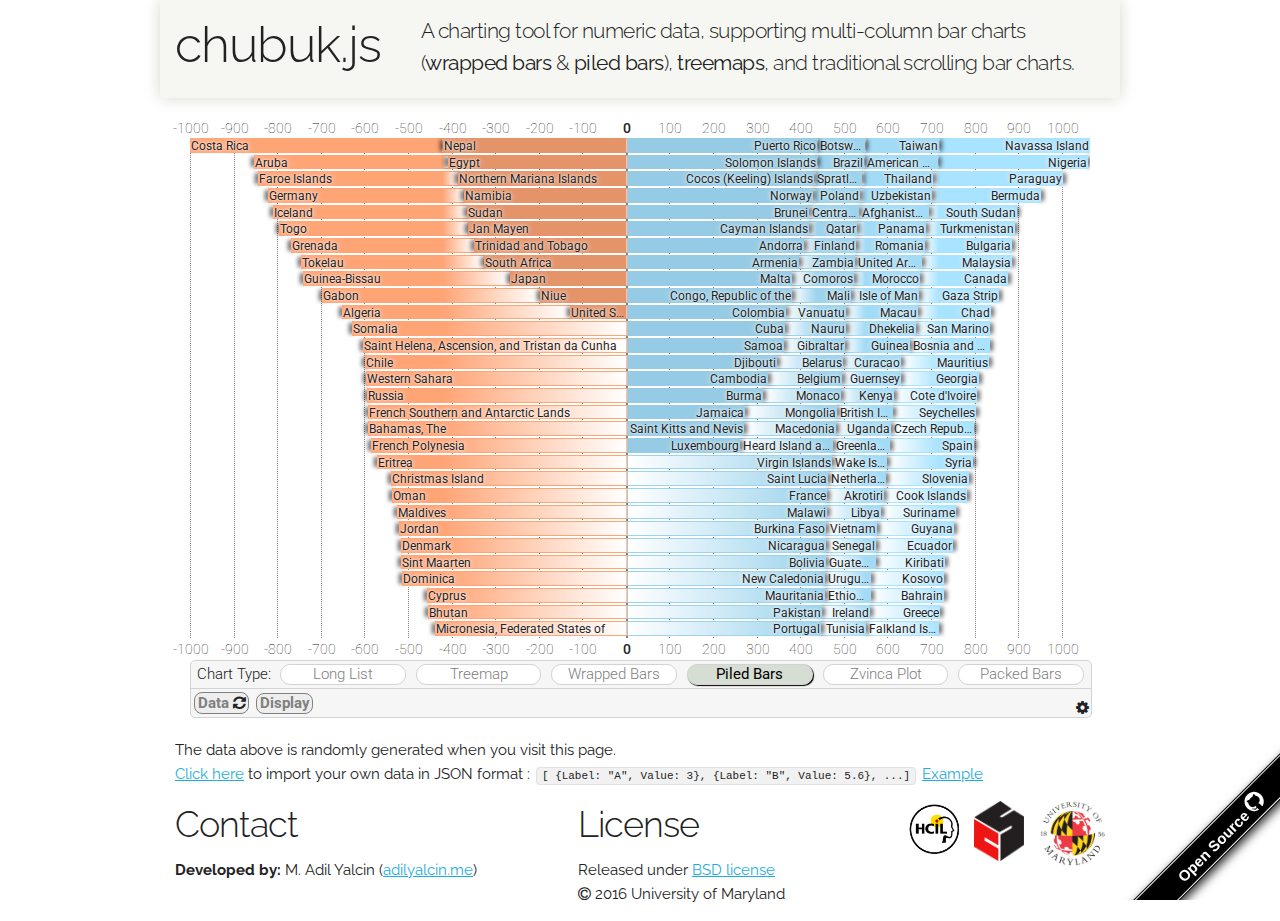
<file: index.html>
<!DOCTYPE html PUBLIC "-//W3C//DTD XHTML 1.0 Strict//EN" "http://www.w3.org/TR/xhtml1/DTD/xhtml1-strict.dtd">
<html xmlns="http://www.w3.org/1999/xhtml">
  <head>
    <title>Chubuk.JS - Charting Numbers</title><meta charset="utf-8">

    <link rel="stylesheet" href="./stylesheets/skeleton.css">

    <script type="text/javascript" src="./js/d3.3.5.5.min.js" charset="utf-8"></script>
    <script type="text/javascript" src="./js/jquery-1.11.1.min.js"></script>
    <link href="https://maxcdn.bootstrapcdn.com/font-awesome/4.6.3/css/font-awesome.min.css" rel="stylesheet" crossorigin="anonymous">
    <!-- chubuk stuff -->
    <script type="text/javascript" src="./chubuk.js" charset="utf-8"></script>
    <link rel="stylesheet" href="./chubuk.css" type="text/css" charset="utf-8">

    <link href='https://fonts.googleapis.com/css?family=Roboto:400,300,300italic,500,500italic,700,400italic,700italic' rel='stylesheet' type='text/css'>
    <link href="//fonts.googleapis.com/css?family=Raleway:400,300,600" rel="stylesheet" type="text/css">

<script type="text/javascript">

var dataGenerator = {
  theData: [],
  numOfItems: 150,
  datanegative: true,
  negativeRatio: 0.3,
  normal    : function(){ return this.normal_d3()*300;   },
  logNormal : function(){ return this.logNormal_d3()*20; },
  random    : function(){ return Math.random()*1000;     },
  selected  : null,
  normal_d3   : d3.random.normal(2.0,0.6),
  logNormal_d3: d3.random.logNormal(),
  /** -- */
  init: function(){
    this.selected = this.normal;
  },
  /** -- */
  shuffle: function(o){
    // http://stackoverflow.com/questions/6274339/how-can-i-shuffle-an-array-in-javascript
    for(var j, x, i = o.length; i; j = Math.floor(Math.random() * i), x = o[--i], o[i] = o[j], o[j] = x);
    return o;
  },
  /** -- */
  generateData: function(){
    this.theData = [];
    this.shuffle(countries); // Randomize labels
    for(var i=0; i<this.numOfItems; i++){
      this.theData.push({
        Value: Math.abs(this.selected()),
        Label: countries[i%countries.length]
      });
    }
    // set sign if the data can have negative values.
    if(this.datanegative){
      this.theData.forEach(function(d){
        d.Value *= ((Math.random()>this.negativeRatio)?1:-1);
      },this);
    }
    chubuk.theData = this.theData;
    chubuk.sortData_decr(true);
    chubuk.insertDOM_Records();
    $(".Chubuk").attr("datanegative",dataGenerator.datanegative);
  },
};

$(document).ready( function(){
  chubuk = new Chubuk();
  dataGenerator.init();

  chubuk.setSize($(".chartWrapper").width(),$(".chartWrapper").height());
  chubuk.setConfig("chart_type","piled_bars");
  chubuk.setConfig("showLabel",true);

  dataGenerator.generateData();

  // Insert configuration DOM

  // Data generation related callbacks
  $("input[name=dist_mode]").on("change", function(event) {
    dataGenerator.selected = dataGenerator[this.value];
    dataGenerator.generateData();
  });
  $(".negativeRatio").on("change",function(event){
    dataGenerator.negativeRatio = 1*this.value/100;
    dataGenerator.generateData();
    event.stopPropagation();
    event.preventDefault();
    return true;
  });
  $(".config_datanegative").click(function(event){
    dataGenerator.datanegative = !dataGenerator.datanegative;
    $(".Chubuk").attr("datanegative",dataGenerator.datanegative);
    dataGenerator.generateData();
    event.stopPropagation();
    event.preventDefault();
    return true;
  });
  $(".configHeading").click(function(){
    this.parentNode.setAttribute("active", this.parentNode.getAttribute("active")==="false");
  })
  $(".in_numItems").on("change",function(){
    dataGenerator.numOfItems = 1*this.value;
    dataGenerator.generateData();
  });

  $("#fileUploadClick").click(function(event){
    event.stopPropagation();
    event.preventDefault();
    $("#fileInput").click();
  });

  $("#fileInput").on("change",function(event){
    var f = event.target.files[0];
    if(f.type!=="application/json"){ 
      alert("Only JSON files are supported for now.");
      return;
    }
    var reader = new FileReader();
    // Closure to capture the file information.
    reader.onload = (function(theFile) {
      return function(e) {
        chubuk.theData = JSON.parse(e.target.result);
        chubuk.sortData_decr(true);
        chubuk.insertDOM_Records();
      };
    })(f);

    reader.readAsText(f);
  });
});

var countries = [
    "China","India","United States","Indonesia","Brazil","Pakistan","Nigeria","Bangladesh","Russia","Japan","Mexico","Philippines","Ethiopia","Vietnam","Egypt","Turkey","Germany","Iran","Congo, Democratic Republic of the","Thailand","France","United Kingdom","Italy","Burma","Tanzania","Korea, South","South Africa","Spain","Colombia","Kenya","Ukraine","Argentina","Algeria","Poland","Uganda","Sudan","Canada","Morocco","Iraq","Afghanistan","Nepal","Peru","Malaysia","Uzbekistan","Venezuela","Saudi Arabia","Yemen","Ghana","Korea, North","Mozambique","Taiwan","Madagascar","Cameroon","Cote d'Ivoire","Australia","Sri Lanka","Romania","Angola","Burkina Faso","Syria","Kazakhstan","Niger","Malawi","Chile","Netherlands","Mali","Ecuador","Cambodia","Guatemala","Zambia","Zimbabwe","Senegal","Rwanda","South Sudan","Guinea","Chad","Cuba","Tunisia","Portugal","Greece","Bolivia","Czech Republic","Belgium","Somalia","Burundi","Dominican Republic","Benin","Haiti","Hungary","Sweden","Azerbaijan","Belarus","Honduras","Austria","Switzerland","Tajikistan","Jordan","Israel","Togo","Serbia","Hong Kong","Bulgaria","Laos","Paraguay","Papua New Guinea","Eritrea","Libya","El Salvador","Lebanon","Nicaragua","Sierra Leone","United Arab Emirates","Kyrgyzstan","Denmark","Singapore","Slovakia","Central African Republic","Finland","Turkmenistan","Norway","Georgia","Ireland","Costa Rica","Congo, Republic of the","Croatia","New Zealand","Liberia","Bosnia and Herzegovina","Puerto Rico","Panama","Moldova","Mauritania","Lithuania","Uruguay","Oman","Armenia","Albania","Mongolia","Jamaica","Kuwait","West Bank","Namibia","Latvia","Botswana","Qatar","Macedonia","Slovenia","Lesotho","Gambia, The","Kosovo","Gaza Strip","Guinea-Bissau","Gabon","Swaziland","Mauritius","Bahrain","Estonia","Trinidad and Tobago","Timor-Leste","Cyprus","Fiji","Djibouti","Comoros","Guyana","Bhutan","Equatorial Guinea","Montenegro","Solomon Islands","Macau","Suriname","Western Sahara","Cabo Verde","Luxembourg","Brunei","Malta","Maldives","Belize","Bahamas, The","Iceland","Barbados","French Polynesia","New Caledonia","Vanuatu","Samoa","Sao Tome and Principe","Saint Lucia","Guam","Curacao","Aruba","Grenada","Tonga","Micronesia, Federated States of","Kiribati","Virgin Islands","Saint Vincent and the Grenadines","Jersey","Seychelles","Antigua and Barbuda","Isle of Man","Andorra","Dominica","Marshall Islands","Bermuda","Guernsey","Greenland","Cayman Islands","American Samoa","Saint Kitts and Nevis","Northern Mariana Islands","Faroe Islands","Turks and Caicos Islands","Sint Maarten","Liechtenstein","San Marino","British Virgin Islands","Saint Martin","Monaco","Gibraltar","Palau","Anguilla","Wallis and Futuna","Tuvalu","Cook Islands","Nauru","Saint Helena, Ascension, and Tristan da Cunha","Saint Barthelemy","Saint Pierre and Miquelon","Montserrat","Falkland Islands (Islas Malvinas)","Norfolk Island","Svalbard","Christmas Island","Tokelau","Niue","Holy See (Vatican City)","Cocos (Keeling) Islands","Pitcairn Islands","Akrotiri","Clipperton Island","Navassa Island","South Georgia and South Sandwich Islands","Spratly Islands","United States Pacific Island Wildlife Refuges","Coral Sea Islands","Jan Mayen","Ashmore and Cartier Islands","Paracel Islands","British Indian Ocean Territory","Wake Island","French Southern and Antarctic Lands","Dhekelia","Heard Island and McDonald Islands","Bouvet Island"
];

</script>
<style type="text/css" media="screen">
html, body {
  width: 100%;
  height: 100%;
  min-height: 100%;
  margin:0px;
  padding: 0px;
}
.Chubuk{
  height: 500px;
  margin: 0 auto;
  padding-top: 25px;
}
.indexHeader{
  padding: 1em 0em 0em 1em;
  background-color: rgb(246, 247, 242);
  box-shadow: 0px 0px 1em #D6D8CE;
}

.affilLogo{
  background-size: 65px;
  height: 65px;
  width: 65px;
  display: inline-block;
  background-repeat: no-repeat;
}

#logo_umd{
  background-image: url('./img/logo-umd.jpg');
}
#logo_cs{
  background-image: url('./img/logo-umd_cs_black.png');
  background-size: 50px 60px;
  background-position-x: 3px;
}
#logo_hcil{
  background-image: url('./img/logo-hcil.jpg');
}

#forkongithub a{
  background:#000;
  color:#fff;
  text-decoration:none;
  font-family:arial,sans-serif;
  text-align:center;
  font-weight:bold;
  padding:5px 40px;
  font-size:1em;
  line-height:1.5rem;
  position:relative;
  transition:0.5s;
}
#forkongithub a:hover{background:orangered;color:#fff;}
#forkongithub a::before,#forkongithub a::after{
  content:"";
  width:100%;
  display:block;
  position:absolute;
  top:1px;
  left:0;
  height:1px;
  background:#fff;
}
#forkongithub a::after{
  bottom:1px;
  top:auto;
}
#forkongithub .fa-github{ font-size:1.5em; }
@media screen and (min-width:800px){
  #forkongithub{
      position:fixed;
      display:block;
      bottom:0;
      right:0;
      width:200px;
      overflow:hidden;
      height:200px;
      z-index:9999;
      pointer-events: none;
  }
  #forkongithub a{
      width:200px;
      position:absolute;
      top:120px;
      right:-80px;
      transform:rotate(-45deg);
      -webkit-transform:rotate(-45deg);
      -ms-transform:rotate(-45deg);
      -moz-transform:rotate(-45deg);
      -o-transform:rotate(-45deg);
      box-shadow:4px 4px 10px rgba(0,0,0,0.8);
      pointer-events: all;
  }
}

</style>
	</head>
  <body>
  <div class="container">

    <div class="row indexHeader" >
      <div class="three columns">
        <h1>chubuk.js</h1>  
        </div>
      <div class="nine columns">
        <h5 style='font-size: 1.4em'>A charting tool for numeric data, supporting multi-column bar charts<br> (<b>wrapped bars</b> &amp; <b>piled bars</b>), <b>treemaps</b>, and traditional scrolling bar charts.</h5>  
        </div>
      </div>

    <div class="row" style='padding: 1em 2em 100px 2em'>
      <div class="twelve columns">
        <div class="Chubuk">
          <div class="configPanel" active="true">
            <div class="selectVizType"></div>
            <!-- Data Control -->
            <span class="configGroup configGroup_Data" active="false">
              <span class="configHeading">Data </span>
              <span class="configOpt dataDistr">
                <input name="dist_mode" type="radio" value="random" id="dist_mode_random">
                    <label class="dist_mode_label" for="dist_mode_random">Rand </label>
                <input name="dist_mode" type="radio" value="normal" id="dist_mode_normal" checked>
                    <label class="dist_mode_label" for="dist_mode_normal">Norm. </label>
                <input name="dist_mode" type="radio" value="logNormal" id="dist_mode_logNormal">
                    <label class="dist_mode_label" for="dist_mode_logNormal">Skewed </label>
                </span>
              <span class="configOpt numItems">
                 # Rec: <input class="in_numItems" type="number" min="100" max="5000" value="150" /> 
                </span>
              <span class="configOpt config_datanegative">
                <span class="fa"></span><span class="opt_label">&lt;0</span>
                <input type="range" min="0" max="100" value="50" class="negativeRatio">
                </span>
              <span class="refreshData fa fa-refresh" onclick="dataGenerator.generateData()"></span>
              </span> <!-- / Data Control -->
            </div>
          </div>
        </div>
      </div>

      <div class="row" style='margin: 0 1em 1em 1em;'>
        <div class="twelve columns">
          The data above is randomly generated when you visit this page.<br>
          <span style="display: none;"><input type="file" id='fileInput'></span>

          <a href='#' id="fileUploadClick">Click here</a> to import your own data in JSON format :
          <code>[ {Label: "A", Value: 3}, {Label: "B", Value: 5.6}, ...]</code> 
          <a href='./exampleData.json' target='_blank'>Example</a>
        </div>
      </div>

      <div class="row" style='margin: 1em;'>
        <div class="five columns">
          <h3 style='margin-bottom: 10px;'>Contact</h3>
          <b>Developed by:</b> M. Adil Yalcin (<a href='http://www.adilyalcin.me' target='_blank'>adilyalcin.me</a>)
          </div>
        <div class="four columns">
          <h3 style='margin-bottom: 10px;'>License</h3>
          Released under 
          <a href='https://github.com/adilyalcin/chubuk.js/blob/gh-pages/LICENSE' target='_blank'>BSD license</a><br>
          <i class=' fa fa-copyright'></i>  2016 University of Maryland
          </div>
        <div class="three columns affiliations" style='text-align: right;'>
          <a href="http://www.cs.umd.edu/hcil" target="_blank">
            <span id="logo_hcil" class="affilLogo" title="Human Computer Interaction Lab"></a>
          <a href="http://www.cs.umd.edu" target="_blank">
            <span id="logo_cs" class="affilLogo" title="Computer Science Department"></span></a>
          <a href="http://www.umd.edu" target="_blank">
            <span id="logo_umd" class="affilLogo" title="University of Maryland, College Park"></a>
          </div>
      </div>
    </div>


    <div id="forkongithub">
      <a href="https://github.com/adilyalcin/chubuk.js" target='_blank'> Open Source <i class="fa fa-github"></i></a>
      </div>
  </body>
</html>
</file>
<file: stylesheets/skeleton.css>
/*
* Skeleton V2.0.4
* Copyright 2014, Dave Gamache
* www.getskeleton.com
* Free to use under the MIT license.
* http://www.opensource.org/licenses/mit-license.php
* 12/29/2014
*/


/* Table of contents
––––––––––––––––––––––––––––––––––––––––––––––––––
- Grid
- Base Styles
- Typography
- Links
- Buttons
- Forms
- Lists
- Code
- Tables
- Spacing
- Utilities
- Clearing
- Media Queries
*/


/* Grid
–––––––––––––––––––––––––––––––––––––––––––––––––– */
.container {
  position: relative;
  width: 100%;
  max-width: 960px;
  margin: 0 auto;
  padding: 0 20px;
  box-sizing: border-box; }
.column,
.columns {
  width: 100%;
  float: left;
  box-sizing: border-box; }

/* For devices larger than 400px */
@media (min-width: 400px) {
  .container {
    width: 85%;
    padding: 0; }
}

/* For devices larger than 550px */
@media (min-width: 550px) {
  .container {
    width: 80%; }
  .column,
  .columns {
    margin-left: 4%; }
  .column:first-child,
  .columns:first-child {
    margin-left: 0; }

  .one.column,
  .one.columns                    { width: 4.66666666667%; }
  .two.columns                    { width: 13.3333333333%; }
  .three.columns                  { width: 22%;            }
  .four.columns                   { width: 30.6666666667%; }
  .five.columns                   { width: 39.3333333333%; }
  .six.columns                    { width: 48%;            }
  .seven.columns                  { width: 56.6666666667%; }
  .eight.columns                  { width: 65.3333333333%; }
  .nine.columns                   { width: 74.0%;          }
  .ten.columns                    { width: 82.6666666667%; }
  .eleven.columns                 { width: 91.3333333333%; }
  .twelve.columns                 { width: 100%; margin-left: 0; }

  .one-third.column               { width: 30.6666666667%; }
  .two-thirds.column              { width: 65.3333333333%; }

  .one-half.column                { width: 48%; }

  /* Offsets */
  .offset-by-one.column,
  .offset-by-one.columns          { margin-left: 8.66666666667%; }
  .offset-by-two.column,
  .offset-by-two.columns          { margin-left: 17.3333333333%; }
  .offset-by-three.column,
  .offset-by-three.columns        { margin-left: 26%;            }
  .offset-by-four.column,
  .offset-by-four.columns         { margin-left: 34.6666666667%; }
  .offset-by-five.column,
  .offset-by-five.columns         { margin-left: 43.3333333333%; }
  .offset-by-six.column,
  .offset-by-six.columns          { margin-left: 52%;            }
  .offset-by-seven.column,
  .offset-by-seven.columns        { margin-left: 60.6666666667%; }
  .offset-by-eight.column,
  .offset-by-eight.columns        { margin-left: 69.3333333333%; }
  .offset-by-nine.column,
  .offset-by-nine.columns         { margin-left: 78.0%;          }
  .offset-by-ten.column,
  .offset-by-ten.columns          { margin-left: 86.6666666667%; }
  .offset-by-eleven.column,
  .offset-by-eleven.columns       { margin-left: 95.3333333333%; }

  .offset-by-one-third.column,
  .offset-by-one-third.columns    { margin-left: 34.6666666667%; }
  .offset-by-two-thirds.column,
  .offset-by-two-thirds.columns   { margin-left: 69.3333333333%; }

  .offset-by-one-half.column,
  .offset-by-one-half.columns     { margin-left: 52%; }

}


/* Base Styles
–––––––––––––––––––––––––––––––––––––––––––––––––– */
/* NOTE
html is set to 62.5% so that all the REM measurements throughout Skeleton
are based on 10px sizing. So basically 1.5rem = 15px :) */
html {
  font-size: 62.5%; }
body {
  font-size: 1.5em; /* currently ems cause chrome bug misinterpreting rems on body element */
  line-height: 1.6;
  font-weight: 400;
  font-family: "Raleway", "HelveticaNeue", "Helvetica Neue", Helvetica, Arial, sans-serif;
  color: #222; }


/* Typography
–––––––––––––––––––––––––––––––––––––––––––––––––– */
h1, h2, h3, h4, h5, h6 {
  margin-top: 0;
  margin-bottom: 2rem;
  font-weight: 300; }
h1 { font-size: 4.0rem; line-height: 1.2;  letter-spacing: -.1rem;}
h2 { font-size: 3.6rem; line-height: 1.25; letter-spacing: -.1rem; }
h3 { font-size: 3.0rem; line-height: 1.3;  letter-spacing: -.1rem; }
h4 { font-size: 2.4rem; line-height: 1.35; letter-spacing: -.08rem; }
h5 { font-size: 1.8rem; line-height: 1.5;  letter-spacing: -.05rem; }
h6 { font-size: 1.5rem; line-height: 1.6;  letter-spacing: 0; }

/* Larger than phablet */
@media (min-width: 550px) {
  h1 { font-size: 5.0rem; }
  h2 { font-size: 4.2rem; }
  h3 { font-size: 3.6rem; }
  h4 { font-size: 3.0rem; }
  h5 { font-size: 2.4rem; }
  h6 { font-size: 1.5rem; }
}

p {
  margin-top: 0; }


/* Links
–––––––––––––––––––––––––––––––––––––––––––––––––– */
a {
  color: #1EAEDB; }
a:hover {
  color: #0FA0CE; }

al; }


/* Lists
–––––––––––––––––––––––––––––––––––––––––––––––––– */
ul {
  list-style: circle inside; }
ol {
  list-style: decimal inside; }
ol, ul {
  padding-left: 0;
  margin-top: 0; }
ul ul,
ul ol,
ol ol,
ol ul {
  margin: 1.5rem 0 1.5rem 3rem;
  font-size: 90%; }
li {
  margin-bottom: 1rem; }


/* Code
–––––––––––––––––––––––––––––––––––––––––––––––––– */
code {
  padding: .2rem .5rem;
  margin: 0 .2rem;
  font-size: 90%;
  white-space: nowrap;
  background: #F1F1F1;
  border: 1px solid #E1E1E1;
  border-radius: 4px; }
pre > code {
  display: block;
  padding: 1rem 1.5rem;
  white-space: pre; }


/* Tables
–––––––––––––––––––––––––––––––––––––––––––––––––– */
th,
td {
  padding: 12px 15px;
  text-align: left;
  border-bottom: 1px solid #E1E1E1; }
th:first-child,
td:first-child {
  padding-left: 0; }
th:last-child,
td:last-child {
  padding-right: 0; }


/* Utilities
–––––––––––––––––––––––––––––––––––––––––––––––––– */
.u-full-width {
  width: 100%;
  box-sizing: border-box; }
.u-max-full-width {
  max-width: 100%;
  box-sizing: border-box; }
.u-pull-right {
  float: right; }
.u-pull-left {
  float: left; }


/* Misc
–––––––––––––––––––––––––––––––––––––––––––––––––– */
hr {
  margin-top: 3rem;
  margin-bottom: 3.5rem;
  border-width: 0;
  border-top: 1px solid #E1E1E1; }


/* Clearing
–––––––––––––––––––––––––––––––––––––––––––––––––– */

/* Self Clearing Goodness */
.container:after,
.row:after,
.u-cf {
  content: "";
  display: table;
  clear: both; }


/* Media Queries
–––––––––––––––––––––––––––––––––––––––––––––––––– */
/*
Note: The best way to structure the use of media queries is to create the queries
near the relevant code. For example, if you wanted to change the styles for buttons
on small devices, paste the mobile query code up in the buttons section and style it
there.
*/


/* Larger than mobile */
@media (min-width: 400px) {}

/* Larger than phablet (also point when grid becomes active) */
@media (min-width: 550px) {}

/* Larger than tablet */
@media (min-width: 750px) {}

/* Larger than desktop */
@media (min-width: 1000px) {}

/* Larger than Desktop HD */
@media (min-width: 1200px) {}
</file>
<file: chubuk.css>
/* Generated by less 2.5.1 */
/*********************************

chubuk.js

Copyright (c) 2016, University of Maryland
All rights reserved.

Redistribution and use in source and binary forms, with or without
modification, are permitted provided that the following conditions are met:

* Redistributions of source code must retain the above copyright notice, this
  list of conditions and the following disclaimer.

* Redistributions in binary form must reproduce the above copyright notice,
  this list of conditions and the following disclaimer in the documentation
  and/or other materials provided with the distribution.

* Neither the name of the University of Maryland nor the names of its contributors
  may not be used to endorse or promote products derived from this software
  without specific prior written permission.

THIS SOFTWARE IS PROVIDED BY THE COPYRIGHT HOLDERS AND CONTRIBUTORS "AS IS"
AND ANY EXPRESS OR IMPLIED WARRANTIES, INCLUDING, BUT NOT LIMITED TO, THE
IMPLIED WARRANTIES OF MERCHANTABILITY AND FITNESS FOR A PARTICULAR PURPOSE ARE
DISCLAIMED. IN NO EVENT SHALL MICHAEL BOSTOCK BE LIABLE FOR ANY DIRECT,
INDIRECT, INCIDENTAL, SPECIAL, EXEMPLARY, OR CONSEQUENTIAL DAMAGES (INCLUDING,
BUT NOT LIMITED TO, PROCUREMENT OF SUBSTITUTE GOODS OR SERVICES; LOSS OF USE,
DATA, OR PROFITS; OR BUSINESS INTERRUPTION) HOWEVER CAUSED AND ON ANY THEORY
OF LIABILITY, WHETHER IN CONTRACT, STRICT LIABILITY, OR TORT (INCLUDING
NEGLIGENCE OR OTHERWISE) ARISING IN ANY WAY OUT OF THE USE OF THIS SOFTWARE,
EVEN IF ADVISED OF THE POSSIBILITY OF SUCH DAMAGE.

************************************ */
.Chubuk {
  display: -webkit-box;
  display: -moz-box;
  display: -webkit-flex;
  display: -ms-flexbox;
  display: flex;
  -webkit-box-direction: normal;
  -moz-box-direction: normal;
  -webkit-box-orient: vertical;
  -moz-box-orient: vertical;
  -webkit-flex-direction: column;
  -ms-flex-direction: column;
  flex-direction: column;
  position: relative;
  font-family: 'Roboto', sans-serif;
  line-height: 1em;
}
.Chubuk .selectedVizType {
  background-color: #D6DED3;
  color: black;
  box-shadow: 1px 1px 1px black;
  font-weight: 400;
}
.Chubuk > .configPanel {
  font-family: 'Roboto', sans-serif;
  display: block;
  position: absolute;
  -webkit-user-select: none;
  -moz-user-select: none;
  -ms-user-select: none;
  user-select: none;
  left: 0px;
  bottom: -80px;
  z-index: 200;
  width: 100%;
  border-radius: 5px;
  border: solid 1px lightgray;
  margin: 0px;
  background-color: rgba(238, 238, 238, 0.5);
}
.Chubuk > .configPanel[active="false"] {
  border: solid 0px lightgray;
  margin: 1px;
}
.Chubuk > .configPanel[active="false"] > .selectVizType {
  display: none;
}
.Chubuk > .configPanel[active="false"] > .configGroup {
  display: none;
}
.Chubuk > .configPanel > .configVisiblityButton {
  position: absolute;
  right: 2px;
  bottom: 2px;
  cursor: pointer;
}
.Chubuk > .configPanel > .configVisiblityButton:hover {
  color: orangered;
}
.Chubuk > .configPanel > .selectVizType {
  padding: 2px;
  border-bottom: solid 1px lightgray;
  display: -webkit-box;
  display: -moz-box;
  display: -webkit-flex;
  display: -ms-flexbox;
  display: flex;
  -webkit-box-direction: normal;
  -moz-box-direction: normal;
  -webkit-box-orient: horizontal;
  -moz-box-orient: horizontal;
  -webkit-flex-direction: row;
  -ms-flex-direction: row;
  flex-direction: row;
}
.Chubuk > .configPanel > .selectVizType > .selectVizType-Header {
  display: block;
  padding: 4px;
  font-weight: 300;
}
.Chubuk > .configPanel > .selectVizType > .vizType {
  -webkit-box-flex: 1;
  -moz-box-flex: 1;
  -webkit-flex: 1;
  -ms-flex: 1;
  flex: 1;
  padding: 2px;
  border: solid 1px lightgray;
  font-weight: 300;
  border-radius: 10px;
  text-align: center;
  margin: 1px 5px;
  cursor: pointer;
  background-color: white;
  color: gray;
}
.Chubuk > .configPanel > .selectVizType > .vizType:hover {
  box-shadow: 1px 1px 1px black;
  font-weight: 400;
  color: orangered;
}
.Chubuk > .configPanel > .configGroup {
  border: solid 1px gray;
  border-radius: 8px;
  margin: 3px 0px 3px 3px;
  padding: 2px 2px 2px 3px;
  display: inline-block;
  background-color: #EEE;
}
.Chubuk > .configPanel > .configGroup > .configHeading {
  font-weight: 700;
  cursor: pointer;
  color: black;
}
.Chubuk > .configPanel > .configGroup > .configHeading:hover {
  color: orangered;
}
.Chubuk > .configPanel > .configGroup > .configOpt {
  display: inline-block;
  cursor: pointer;
  font-size: 0.8em;
  border: solid 1px lightgray;
  border-radius: 4px;
  padding: 0px 2px;
  background-color: white;
}
.Chubuk > .configPanel > .configGroup > .configOpt > .opt_label {
  margin-left: 2px;
  font-size: 0.9em;
}
.Chubuk > .configPanel > .configGroup > .configOpt:hover {
  color: orangered !important;
}
.Chubuk > .configPanel > .configGroup > .configOpt.dataDistr > input[type="radio"] {
  height: 12px;
  vertical-align: baseline;
  padding: 2px;
  margin: 0px;
}
.Chubuk > .configPanel > .configGroup > .configOpt.dataDistr > label {
  cursor: pointer;
}
.Chubuk > .configPanel > .configGroup > .configOpt.numItems .in_numItems {
  border-width: 0px;
  width: 35px;
}
.Chubuk > .configPanel > .configGroup > .configOpt.barHeightList {
  display: none;
}
.Chubuk > .configPanel > .configGroup > .configOpt.button_wrappedInverse {
  display: none;
}
.Chubuk > .configPanel > .configGroup > .configOpt.button_showColor {
  display: none;
}
.Chubuk > .configPanel > .configGroup > .configOpt.columnGap {
  display: none;
}
.Chubuk > .configPanel > .configGroup .refreshData {
  cursor: pointer;
}
.Chubuk > .configPanel > .configGroup .refreshData:hover {
  color: orangered;
}
.Chubuk > .configPanel > .configGroup[active="false"] > .configOpt {
  display: none !important;
}
.Chubuk > .configPanel > .configGroup[active="false"] > .configHeading {
  color: gray;
}
.Chubuk > .chartWrapper {
  position: relative;
  -webkit-box-flex: 1;
  -moz-box-flex: 1;
  -webkit-flex: 1;
  -ms-flex: 1;
  flex: 1;
  display: -webkit-box;
  display: -moz-box;
  display: -webkit-flex;
  display: -ms-flexbox;
  display: flex;
  -webkit-box-direction: normal;
  -moz-box-direction: normal;
  -webkit-box-orient: vertical;
  -moz-box-orient: vertical;
  -webkit-flex-direction: column;
  -ms-flex-direction: column;
  flex-direction: column;
  z-index: 10;
  overflow: visible;
  overflow-x: hidden;
  -webkit-box-sizing: border-box;
  -moz-box-sizing: border-box;
  box-sizing: border-box;
}
.Chubuk > .chartWrapper * {
  -webkit-box-sizing: border-box;
  -moz-box-sizing: border-box;
  box-sizing: border-box;
}
.Chubuk > .chartWrapper > .recordGroup {
  position: relative;
  overflow: hidden;
  -webkit-box-flex: 1;
  -moz-box-flex: 1;
  -webkit-flex: 1;
  -ms-flex: 1;
  flex: 1;
}
.Chubuk > .chartWrapper > .rowGroup {
  display: none;
}
.Chubuk > .chartWrapper > .rowGroup > .rowIndexLabel {
  text-align: right;
  position: absolute;
  right: 2px;
  font-weight: 100;
  font-size: 0.9em;
}
.Chubuk > .chartWrapper > .rowGroup > .rowIndexLabel:after {
  content: "#";
  color: gray;
  font-size: 0.6em;
  position: relative;
  top: -2px;
  margin-left: 1px;
}
.Chubuk .record {
  display: block;
  position: absolute;
  -webkit-transition: left 1200ms ease-in-out, width 1200ms ease-in-out, height 1200ms ease-in-out, top 1200ms ease-in-out;
  -moz-transition: left 1200ms ease-in-out, width 1200ms ease-in-out, height 1200ms ease-in-out, top 1200ms ease-in-out;
  -o-transition: left 1200ms ease-in-out, width 1200ms ease-in-out, height 1200ms ease-in-out, top 1200ms ease-in-out;
  transition: left 1200ms ease-in-out, width 1200ms ease-in-out, height 1200ms ease-in-out, top 1200ms ease-in-out;
}
.Chubuk .record > .block {
  display: block;
  position: absolute;
  left: 0px;
  top: 0px;
  width: 100%;
  height: 100%;
  -webkit-transition: all 250ms ease-in-out;
  -moz-transition: all 250ms ease-in-out;
  -o-transition: all 250ms ease-in-out;
  transition: all 250ms ease-in-out;
}
.Chubuk .record > .block_tip {
  display: block;
  position: absolute;
  width: 10px;
  height: 10px;
  right: -5px;
  opacity: 0;
  top: calc(50% - 5px);
  -webkit-transition: all 200ms ease-in-out;
  -moz-transition: all 200ms ease-in-out;
  -o-transition: all 200ms ease-in-out;
  transition: all 200ms ease-in-out;
  z-index: 100;
}
.Chubuk .record > .label {
  position: absolute;
  left: 0%;
  width: 100%;
  padding-left: 1px;
  padding-right: 1px;
  padding-top: 1px;
  font-size: 0.8em;
  font-weight: 400;
  text-shadow: 0px 0px 6px white, 0px 0px 2px white;
  z-index: 101;
  white-space: nowrap;
  overflow: hidden;
  text-overflow: ellipsis;
  pointer-events: none;
}
.Chubuk .record:hover {
  z-index: 90 !important;
}
.Chubuk .record:hover > .label {
  max-width: 100% !important;
}
.Chubuk > .chartAxis {
  position: relative;
}
.Chubuk > .chartAxis > .scale {
  position: absolute;
}
.Chubuk > .chartAxis > .scale > .baseLine {
  border-bottom: solid 1px lightgray;
  position: absolute;
  top: 0px;
}
.Chubuk > .chartAxis > .scale > .tick {
  cursor: pointer;
  pointer-events: none;
  position: absolute;
  height: 10px;
}
.Chubuk > .chartAxis > .scale > .tick > .line {
  display: block;
  position: absolute;
  left: -1px;
  width: 0px;
  border-left: dotted 1px gray;
}
.Chubuk > .chartAxis > .scale > .tick[value="0"] > .line {
  border-left: solid 2px gray;
  left: -1px;
}
.Chubuk > .chartAxis > .scale > .tick[value="0"] > .text {
  font-weight: 500;
}
.Chubuk > .chartAxis > .scale > .tick[value="0"] > .text[textpos="upper"] {
  margin-top: -1px;
}
.Chubuk > .chartAxis > .scale > .tick > .text {
  display: block;
  position: relative;
  margin-top: 4px;
  cursor: pointer;
  left: -50%;
  text-align: center;
  font-weight: 100;
  font-size: 0.9em;
}
.Chubuk[chart_type="long_list"] .vizType.long_list {
  background-color: #D6DED3;
  color: black;
  box-shadow: 1px 1px 1px black;
  font-weight: 400;
}
.Chubuk[chart_type="long_list"] .record > .block {
  background-color: #92C5E2;
}
.Chubuk[chart_type="long_list"] .record > .label {
  overflow: visible;
  text-overflow: none;
}
.Chubuk[chart_type="long_list"] > .chartAxis[lowerNegative="true"] .text-lower:before {
  content: "-";
}
.Chubuk[chart_type="long_list"] > .chartAxis[upperNegative="true"] .text-upper:before {
  content: "-";
}
.Chubuk[chart_type="long_list"] > .chartWrapper {
  border-top: solid 1px lightgray;
  border-bottom: solid 1px lightgray;
  margin-top: -1px;
  margin-bottom: -1px;
}
.Chubuk[chart_type="long_list"] > .chartWrapper > .recordGroup {
  overflow-y: auto;
}
.Chubuk[chart_type="long_list"] > .configPanel > .configGroup > .configOpt.barHeightList {
  display: inline-block;
}
.Chubuk[chart_type="long_list"] > .configPanel > .configGroup > .configOpt.numBands {
  display: none;
}
.Chubuk[chart_type="long_list"] > .configPanel > .configGroup > .configOpt.barPadding {
  display: none;
}
.Chubuk[chart_type="treemap"] .vizType.treemap {
  background-color: #D6DED3;
  color: black;
  box-shadow: 1px 1px 1px black;
  font-weight: 400;
}
.Chubuk[chart_type="treemap"] .record {
  border: solid 1px white;
}
.Chubuk[chart_type="treemap"] .record > .block {
  background-color: #92C5E2;
}
.Chubuk[chart_type="treemap"] .record > .block:after {
  text-align: center;
}
.Chubuk[chart_type="treemap"] .record > .label {
  text-align: center;
}
.Chubuk[chart_type="treemap"] > .chartAxis {
  display: none;
}
.Chubuk[chart_type="treemap"] > .chartWrapper {
  border-top: none;
  border-bottom: none;
}
.Chubuk[chart_type="treemap"] > .chartWrapper > .rowGroup > .rowIndexLabel {
  display: none;
}
.Chubuk[chart_type="treemap"] > .configPanel > .configGroup > .configOpt.numBands {
  display: none;
}
.Chubuk[chart_type="treemap"] > .configPanel > .configGroup > .configOpt.barPadding {
  display: none;
}
.Chubuk[chart_type="treemap"] > .configPanel > .configGroup > .configOpt.button_showTip {
  display: none;
}
.Chubuk[chart_type="treemap"] > .configPanel > .configGroup > .configOpt.button_showGridLines {
  display: none;
}
.Chubuk[chart_type="piled_bars"] .vizType.piled_bars {
  background-color: #D6DED3;
  color: black;
  box-shadow: 1px 1px 1px black;
  font-weight: 400;
}
.Chubuk[chart_type="piled_bars"] .record > .block {
  top: 0px;
  border-style: solid;
  border-width: 1px 0px;
}
.Chubuk[chart_type="piled_bars"] .record > .block_tip {
  height: calc(100% - 4px);
  top: 2px;
  right: 0px;
  width: 5px;
  opacity: 1;
  z-index: -1;
}
.Chubuk[chart_type="piled_bars"] .record[isNegative="false"] > .label {
  text-align: right;
  left: auto;
  right: 0%;
}
.Chubuk[chart_type="piled_bars"] .record[isNegative="false"] > .block_tip {
  box-shadow: 3px 0px 4px 0px rgba(0, 0, 0, 0.6);
}
.Chubuk[chart_type="piled_bars"] .record[isNegative="true"] {
  border-right: 0px;
}
.Chubuk[chart_type="piled_bars"] .record[isNegative="true"] .block_tip {
  box-shadow: -3px 0px 4px 0px rgba(0, 0, 0, 0.6);
  left: 0px;
  right: auto;
}
.Chubuk[chart_type="zvinca_plot"] .vizType.zvinca_plot {
  background-color: #D6DED3;
  color: black;
  box-shadow: 1px 1px 1px black;
  font-weight: 400;
}
.Chubuk[chart_type="zvinca_plot"] .record > .block {
  background-color: transparent !important;
}
.Chubuk[chart_type="zvinca_plot"] .record > .block_tip {
  width: 7px;
  height: 7px;
  border-radius: 50%;
  opacity: 1;
}
.Chubuk[chart_type="zvinca_plot"] .record[isNegative="false"] > .label {
  text-align: right;
  left: auto;
  right: 0%;
  padding-right: 5px;
}
.Chubuk[chart_type="zvinca_plot"] .record[isNegative="false"] > .block_tip {
  background-color: #7DA7C7;
}
.Chubuk[chart_type="zvinca_plot"] .record[isNegative="true"] {
  border-right: 0px;
}
.Chubuk[chart_type="zvinca_plot"] .record[isNegative="true"] > .label {
  padding-left: 9px;
}
.Chubuk[chart_type="zvinca_plot"] .record[isNegative="true"] .block_tip {
  background-color: #ef8a62;
  left: 0px;
  right: auto;
}
.Chubuk[chart_type="packed_bars"] .vizType.packed_bars {
  background-color: #D6DED3;
  color: black;
  box-shadow: 1px 1px 1px black;
  font-weight: 400;
}
.Chubuk[chart_type="packed_bars"] .record > .block {
  background-color: #9cc4df;
  border-right: 1px;
  border-color: #fff;
  border-right-style: solid;
}
.Chubuk[chart_type="packed_bars"] .record > .block_tip {
  background-color: #9cc4df;
  height: calc(100% - 4px);
  top: 2px;
  right: 0px;
  opacity: 0;
}
.Chubuk[chart_type="packed_bars"] .record[isNegative="false"] > .label {
  text-align: right;
  left: auto;
  right: 0%;
}
.Chubuk[chart_type="packed_bars"] .record[isNegative="true"] {
  border-right: 0px;
}
.Chubuk[chart_type="packed_bars"] .record[isNegative="true"] .block_tip {
  background-color: #ef8a62;
  left: 0px;
  right: auto;
}
.Chubuk[chart_type="wrapped_bars"] .vizType.wrapped_bars {
  background-color: #D6DED3;
  color: black;
  box-shadow: 1px 1px 1px black;
  font-weight: 400;
}
.Chubuk[chart_type="wrapped_bars"] .record > .block {
  background-color: #92C5E2;
}
.Chubuk[chart_type="wrapped_bars"] .record[isNegative="true"] > .label {
  position: absolute;
  right: 0%;
  width: 100%;
  padding-right: 2px;
  padding-left: 0px;
  padding-top: 2px;
  text-align: right;
}
.Chubuk[chart_type="wrapped_bars"] .record[isNegative="true"] > .block_tip {
  left: -7px;
  right: auto;
}
.Chubuk[chart_type="wrapped_bars"] > .configPanel > .configGroup > .configOpt.button_wrappedInverse {
  display: inline-block;
}
.Chubuk[chart_type="wrapped_bars"] > .configPanel > .configGroup > .configOpt.columnGap {
  display: inline-block;
}
.Chubuk[showLabel="true"] .label {
  display: block;
}
.Chubuk[showLabel="true"] .button_showLabel > .fa:before {
  content: "\f06e";
}
.Chubuk[showLabel="false"] .label {
  display: none;
}
.Chubuk[showLabel="false"] .button_showLabel {
  color: gray;
}
.Chubuk[showLabel="false"] .button_showLabel > .fa:before {
  content: "\f070";
}
.Chubuk[showColor="true"] .button_showColor {
  background-color: rgba(255, 69, 0, 0.5) !important;
  color: white;
}
.Chubuk[showColor="true"] .button_showColor > .fa:before {
  content: "\f058";
}
.Chubuk[showColor="true"] .record[isNegative="true"] > .block {
  background-color: #ef8a62;
}
.Chubuk[showColor="false"] .button_showColor {
  background-color: rgba(255, 69, 0, 0.13) !important;
  color: gray;
}
.Chubuk[showColor="false"] .button_showColor > .fa:before {
  content: "\f057";
}
.Chubuk[showTooltip="true"] .button_showTooltip > .fa:before {
  content: "\f06e";
}
.Chubuk[showTooltip="false"] .button_showTooltip {
  color: gray;
}
.Chubuk[showTooltip="false"] .button_showTooltip > .fa:before {
  content: "\f070";
}
.Chubuk[showGridLines="true"] .button_showGridLines > .fa:before {
  content: "\f058";
}
.Chubuk[showGridLines="false"] .button_showGridLines {
  color: gray;
}
.Chubuk[showGridLines="false"] .button_showGridLines > .fa:before {
  content: "\f057";
}
.Chubuk[showGridLines="false"] > .chartAxis > .scale > .tick > .text {
  display: none;
}
.Chubuk[showGridLines="false"] > .chartAxis > .scale > .tick:not([value="0"]) > .line {
  display: none;
}
.Chubuk[wrappedInverse="true"] .button_wrappedInverse > .fa:before {
  content: "\f058";
}
.Chubuk[wrappedInverse="false"] .button_wrappedInverse {
  color: gray;
}
.Chubuk[wrappedInverse="false"] .button_wrappedInverse > .fa:before {
  content: "\f057";
}
.Chubuk .negativeRatio {
  -webkit-user-select: none;
  -moz-user-select: none;
  -ms-user-select: none;
  user-select: none;
}
.Chubuk[datanegative="true"] .config_datanegative > .fa:before {
  content: "\f058";
}
.Chubuk[datanegative="true"] .negativeRatio {
  display: inline-block;
  width: 100px;
  height: 10px;
}
.Chubuk[datanegative="true"] > .configPanel > .configGroup > .configOpt.button_showColor {
  display: inline-block;
}
.Chubuk[datanegative="false"] .config_datanegative {
  color: gray;
}
.Chubuk[datanegative="false"] .config_datanegative > .fa:before {
  content: "\f057";
}
.Chubuk[datanegative="false"] .negativeRatio {
  display: none;
}
.tipsy {
  font-family: 'Roboto', sans-serif;
  font-size: 10px;
  position: absolute;
  padding: 5px;
  z-index: 100000;
  pointer-events: none;
}
.tipsy .tipsy-inner {
  padding: 3px;
  font-size: 1.2em;
  background-color: #000;
  color: #FFF;
  max-width: 200px;
  text-align: center;
  font-weight: 300px;
  border-radius: 3px;
}
/* Uncomment for shadow */
/*.tipsy-inner { box-shadow: 0 0 5px #000000; -webkit-box-shadow: 0 0 5px #000000; -moz-box-shadow: 0 0 5px #000000; }*/
.tipsy-arrow {
  position: absolute;
  width: 0;
  height: 0;
  line-height: 0;
  border: 5px dashed #000;
}
.tipsy-n .tipsy-arrow {
  top: 0px;
  left: 50%;
  margin-left: -5px;
  border-bottom-style: solid;
  border-top: none;
  border-left-color: transparent !important;
  border-right-color: transparent !important;
}
.tipsy-nw .tipsy-arrow {
  top: 0;
  left: 10px;
  border-bottom-style: solid;
  border-top: none;
  border-left-color: transparent !important;
  border-right-color: transparent !important;
}
.tipsy-ne .tipsy-arrow {
  top: 0;
  right: 10px;
  border-bottom-style: solid;
  border-top: none;
  border-left-color: transparent !important;
  border-right-color: transparent !important;
}
.tipsy-s .tipsy-arrow {
  bottom: 0;
  left: 50%;
  margin-left: -5px;
  border-top-style: solid;
  border-bottom: none;
  border-left-color: transparent !important;
  border-right-color: transparent !important;
}
.tipsy-sw .tipsy-arrow {
  bottom: 0;
  left: 10px;
  border-top-style: solid;
  border-bottom: none;
  border-left-color: transparent !important;
  border-right-color: transparent !important;
}
.tipsy-se .tipsy-arrow {
  bottom: 0;
  right: 10px;
  border-top-style: solid;
  border-bottom: none;
  border-left-color: transparent !important;
  border-right-color: transparent !important;
}
.tipsy-e .tipsy-arrow {
  right: 0;
  top: 50%;
  margin-top: -5px;
  border-left-style: solid;
  border-right: none;
  border-top-color: transparent !important;
  border-bottom-color: transparent !important;
}
.tipsy-w .tipsy-arrow {
  left: 0;
  top: 50%;
  margin-top: -5px;
  border-right-style: solid;
  border-left: none;
  border-top-color: transparent !important;
  border-bottom-color: transparent !important;
}
</file>
